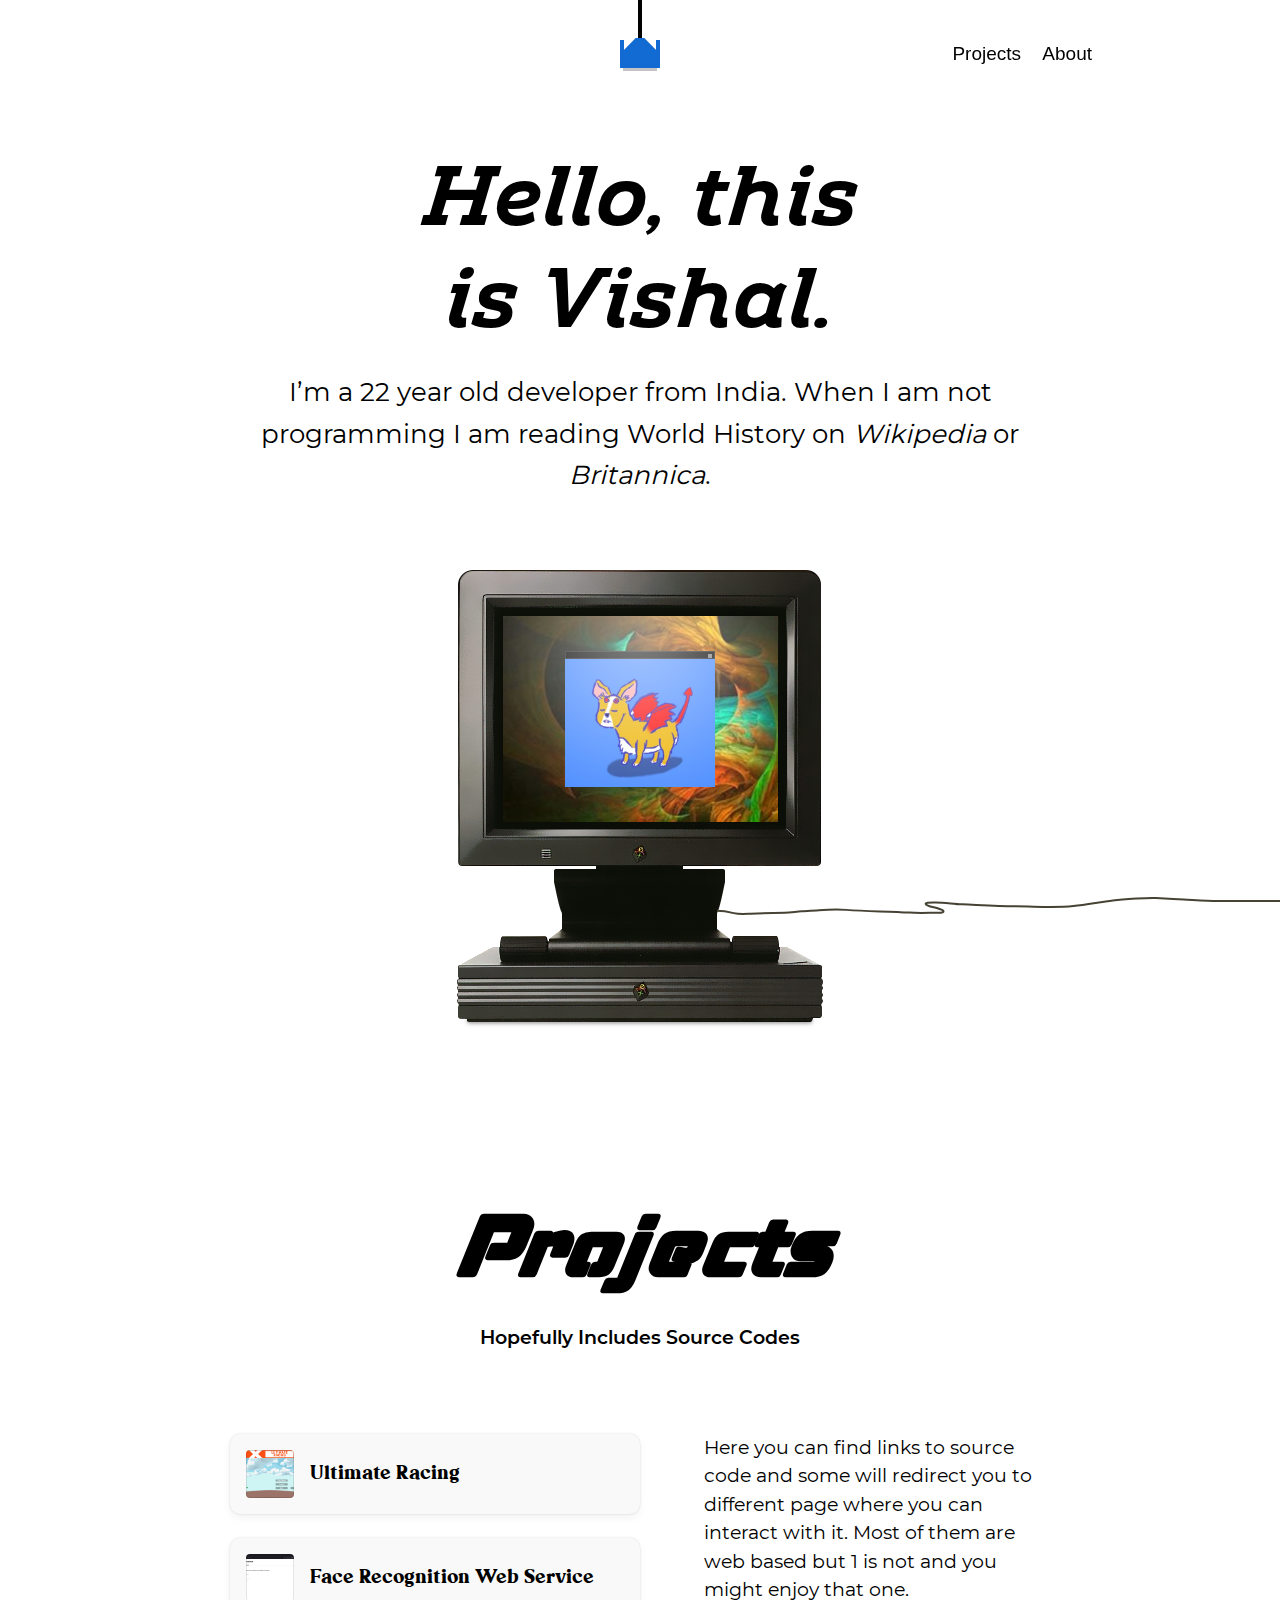
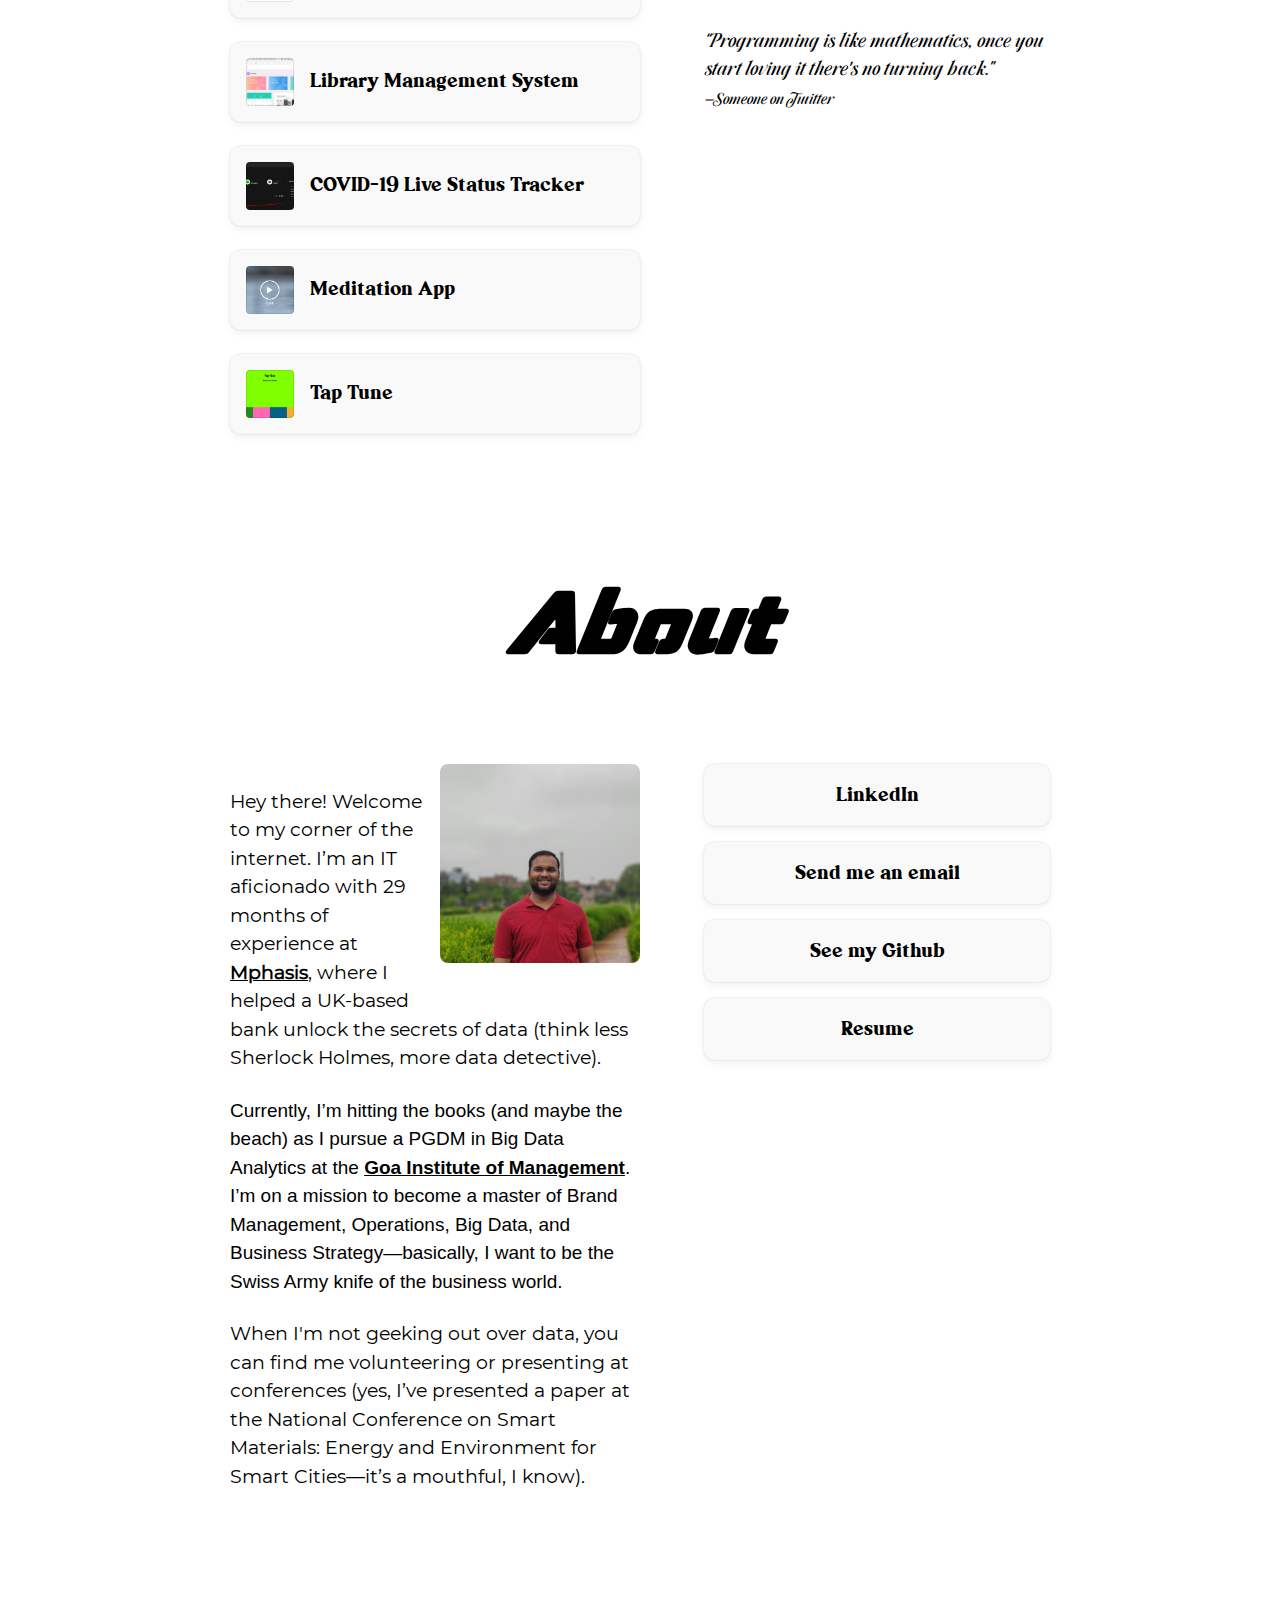
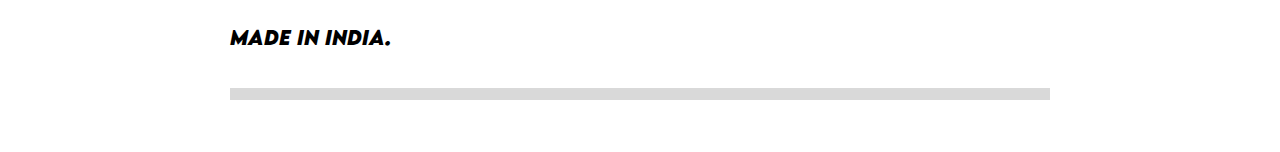
<file: index.html>
<!DOCTYPE html><html lang="en">

<meta http-equiv="content-type" content="text/html;charset=utf-8" />
<head>
    <meta charset="UTF-8">
    <meta name="viewport" content="width=device-width, initial-scale=1.0">
    <meta http-equiv="X-UA-Compatible" content="ie=edge">
    <meta name="description" content="I’m a 21 year old  developer from India.">
    <link rel="apple-touch-icon-precomposed" href="apple-touch-icon.png">
    
    <link rel="icon shortcut" href="Media/images/icon.ico">
    <link rel="stylesheet" type="text/css" href="CSS/reset.css">
    <link rel="stylesheet" type="text/css" href="CSS/stylesheet.css">
    <link rel="stylesheet" type="text/css" href="CSS/style.css">
    <link rel="stylesheet" href="https://maxcdn.bootstrapcdn.com/bootstrap/4.5.2/css/bootstrap.min.css">
    <script src="https://ajax.googleapis.com/ajax/libs/jquery/3.5.1/jquery.min.js"></script>
    <script src="https://cdnjs.cloudflare.com/ajax/libs/popper.js/1.16.0/umd/popper.min.js"></script>
    <script src="https://maxcdn.bootstrapcdn.com/bootstrap/4.5.2/js/bootstrap.min.js"></script>
    <title>Vishal Rajoriya</title>
</head>
<body class="pulp">
     <main>  
         <header> 
             <nav> 
                 <a href="#" title="Doesnt need a Title" class="logo"> 
                     <figure> 
                        <svg fill="none" height="71" width="40" xmlns="http://www.w3.org/2000/svg">
                            <path d="M18 0h4v38h-4z" fill="#000" class="cable"/>
                            <g fill="#126bd3">
                                <path d="M0 54h40v14H0zM0 40h4v14H0zM36 40h4v14h-4z"/>
                                <path d="M15.667 38h8.666L40 54H0z"/>
                            </g>
                            <path d="M3 71h34v-3H3z" fill="#c4c4c4"/>
                        </svg> 
                    </figure> 
                </a> 
                <ul class="menu"> 
                    <li><a href="#projects">Projects</a></li> 
                    <li><a href="#about">About</a></li> 
                </ul> 
            </nav> 
        </header>  
        <section class="introduction"> 
            <div class="content"> 
                <header> 
                    <h1 style="font-family: hen1;">Hello, this<br> is Vishal.</h1> 
                    <h2 style="font-family: mons;">I’m a 22 year old developer from India. When I am not programming I am reading 
                        World History on <a href="https://en.wikipedia.org/wiki/Timelines_of_world_history"><i>Wikipedia</i></a> 
                        or <a href="https://www.britannica.com/place/ancient-Rome"><i>Britannica</i></a>.</h2> 
                </header> 
            </div> 
            <figure class="computer"> 
                <figure class="monitor"></figure> 
                <figure class="video"> 
                    <div class="desktop"> 
                        <div class="dancing-baby window">

                        </div> 
                    </div> 
                </figure> 
                <figure class="cord"> 
                    <svg fill="none" height="18" width="501" xmlns="http://www.w3.org/2000/svg">
                        <path d="M0 13.75c5.741 0 11.129.982 16.7 2.347 5.62 1.377 11.136.84 16.84.573a929.11 929.11 0 0134.262-.955c5.546-.054 11.153-1.02 16.7-1.364 5.821-.362 11.64-.626 17.452-1.091 8.968-.718 18.483-1.109 27.471-.382 20.992 1.697 41.946 1.283 62.959 2.728 9.912.682 20.062.11 30.004.11.694 0 4.702-.19 4.008-1.72-.672-1.482-3.177-1.638-4.453-2.21-3.455-1.547-7.44-1.436-11.022-3.191-7.614-3.732 5.67-3.192 7.905-3.192 8.769 0 17.423 1.59 26.191 1.964 17.682.753 35.242 1.964 52.967 1.964 19.383 0 39.103 1.808 58.422-.245 18.505-1.967 36.792-6.178 55.416-7.012 9.01-.403 18.15-1.376 27.165-.982 9.221.403 18.446.895 27.667 1.364 11.493.585 22.83 1.473 34.346 1.473"/>
                    </svg>
                 </figure> 
                </figure> 
            </section>  


            <section class="projects" id="projects"> 
                <div class="content"> 
                    <header> 
                        <h1  style="font-family: per;">Projects</h1> 
                        <h3 style="font-family: mons2;">Hopefully Includes Source Codes</h3> 
                    </header> 
                    <div class="side-by-side"> 
                        <ul class="items"> 
                            <li> 
                                <a href="https://github.com/amVishalRajoriya/Ultimate-Racing" title="Ultimate Racing"> 
                                    <figure> 
                                        <div class="artwork" style="background-image:url(Media/images/ultimate-racing.png)">
                                        </div> 
                                    </figure> 
                                <cite style="font-family: ran;">Ultimate Racing</cite> 
                                </a> 
                            </li> 
                            
                            <li> 
                                <a href="https://github.com/amVishalRajoriya/face-recognition-flask-app" title="Face Recognition Web Service"> 
                                    <figure> 
                                        <div class="artwork" style="background-image:url(Media/images/facial-recognition.png)">
                                        </div> 
                                    </figure> 
                                    <cite style="font-family: ran;">Face Recognition Web Service</cite> 
                                </a> 
                            </li>
                            
                            <li> 
                                <a href="https://github.com/amVishalRajoriya/Library-Management-System-using-Angular-Spring-Boot-and-Oracle" title="Library Management System"> 
                                    <figure> 
                                        <div class="artwork" style="background-image:url(Media/images/Library-Management-dashboard.png)">
                                        </div> 
                                    </figure> 
                                    <cite style="font-family: ran;">Library Management System</cite>
                                </a> 
                            </li> 
                            
                            
                            <li> 
                                <a href="covid-live-tracker/index.html" title="COVID-19 Live Status Tracker"> 
                                    <figure> 
                                        <div class="artwork" style="background-image:url(Media/images/covid-tracker-app.png)">
                                        </div> 
                                    </figure> 
                                    <cite style="font-family: ran;">COVID-19 Live Status Tracker</cite>
                                </a> 
                            </li> 
    
                            <li> 
                                <a href="Meditation_app/index.html" title="Meditation App"> 
                                    <figure> 
                                        <div class="artwork" style="background-image:url(Media/images/Meditation-app.png)">
                                        </div> 
                                    </figure> 
                                    <cite style="font-family: ran;">Meditation App</cite>
                                </a> 
                            </li>
                            
                            <li> 
                                <a href="Tap-Tune/index.html" title="Tap Tune"> 
                                    <figure> 
                                        <div class="artwork" style="background-image:url(Media/images/tap-tune.png)">
                                        </div> 
                                    </figure> 
                                    <cite style="font-family: ran;">Tap Tune</cite>
                                </a> 
                            </li> 
                            
                        </ul> 
                        <aside class="notes"> 
                            <p style="font-family: mons;">Here you can find links to source code and some will redirect you to different page where you can interact with it. Most of them are web based but 1 is not and you might enjoy that one.</p> 
                            <blockquote  style="font-family:handyQuote;"> “Programming is like mathematics, once you start loving it there's no turning back.” <br>
                                <small>—<a href="https://twitter.com/itsbaibhav/status/1422830975092805635" target="_blank" >Someone on Twitter</a></small> 
                            </blockquote> 
                        </aside>
                    </div>
                </div>
            </section>     
        

        <section class="about" id="about"> 
            <div class="content"> 
                <header> 
                    <h1 style="text-align: center;font-family: per;">About</h1> 
                </header> 
                <div class="side-by-side"> 
                    <article> <figure class="photo"> 
                        <img src="Media/images/mugshot-1.jpg" width="200" height="218" title="File photo"> 
                    </figure>
                    <p style="font-family: mons;">Hey there! Welcome to my corner of the internet. I’m an IT aficionado with 29 months of experience at <u><a href="https://www.mphasis.com/home.html" style="text-decoration: none;color: black;font-weight: 900;">Mphasis</a></u>, where I helped a UK-based bank unlock the secrets of data (think less Sherlock Holmes, more data detective).</p>
                        <p>Currently, I’m hitting the books (and maybe the beach) as I pursue a PGDM in Big Data Analytics at the <u><a href="https://gim.ac.in/" style="text-decoration: none;color: black;font-weight: 900;">Goa Institute of Management</a></u>. I’m on a mission to become a master of Brand Management, Operations, Big Data, and Business Strategy—basically, I want to be the Swiss Army knife of the business world.</p>
                        <p style="font-family: mons;">When I'm not geeking out over data, you can find me volunteering or presenting at conferences (yes, I’ve presented a paper at the National Conference on Smart Materials: Energy and Environment for Smart Cities—it’s a mouthful, I know).</p> 
                        </article> 
                    
                        <nav class="links"> 
                            <ul> 
                                <li><a href="https://www.linkedin.com/in/vishal-rajoriya-156888165/" style="font-family: ran;">LinkedIn</a></li> 
                                <li><a href="mailto:vishalrajauriya2013@gmail.com?subject=Hey" style="font-family: ran;">Send me an email</a></li>
                                <li><a href="https://github.com/amVishalRajoriya" style="font-family: ran;">See my Github</a></li> 
                                <li><a href="/Media/docs/VISHALRAJORIYA_RESUME.pdf" style="font-family: ran;">Resume</a></li> 
                            </ul> 
                        </nav> 
                    </div> 
                </div> 
            </section>  
            
            <footer> <div class="content"> <p style="font-family: lem2;">Made in India.</p> </div> </footer> 
        </main> 
        
        <script src="js/main.js"></script> </body>

</html>
</file>
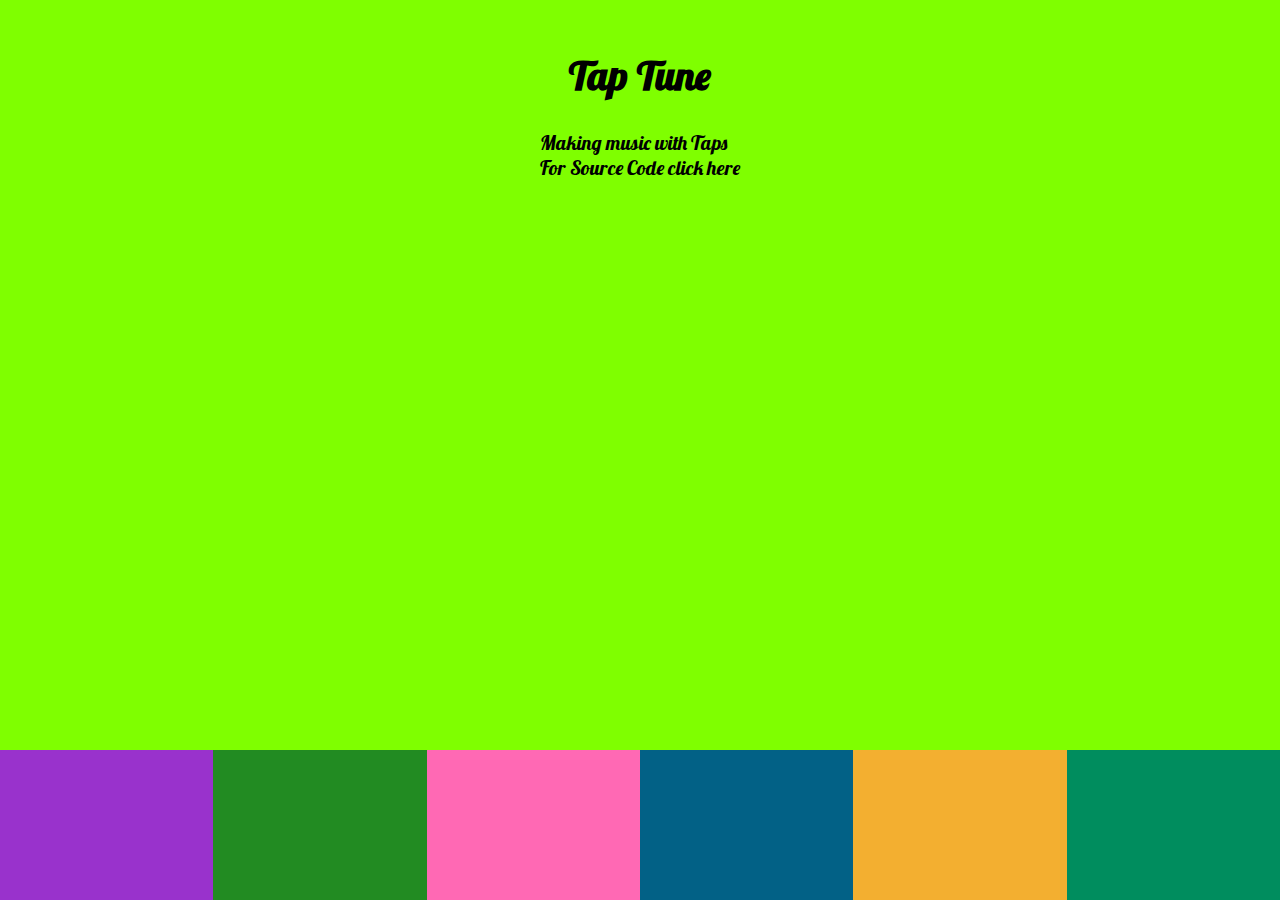
<file: Tap-Tune/index.html>
<!DOCTYPE html>
<html lang="en">
<head>
    <meta charset="UTF-8">
    <meta http-equiv="X-UA-Compatible" content="IE=edge">
    <meta name="viewport" content="width=<head>, initial-scale=1.0">
    <link rel="preconnect" href="https://fonts.googleapis.com">
    <link rel="preconnect" href="https://fonts.gstatic.com" crossorigin>
    <link href="https://fonts.googleapis.com/css2?family=Lobster&display=swap" rel="stylesheet"> 
    <link rel="stylesheet" href="style.css">
    <title>Tap Tune</title>
</head>
<body>
    <div class="app">
        <header>
            <h1>Tap Tune</h1>
            <p>Making music with Taps</p>
            <p>For Source Code click <a href="https://github.com/amVishalRajoriya/Tap-Tune">here</a></p>
        </header>
        <div class="colorballs">

        </div>
        <div class="pads">

            <div class="pad1">
                <audio class="sound" src="sounds/bubbles.mp3"></audio>
            </div>
            <div class="pad2">
                <audio class="sound" src="sounds/clay.mp3"></audio>
            </div>
            <div class="pad3">
                <audio class="sound" src="sounds/confetti.mp3"></audio>
            </div>
            <div class="pad4">
                <audio class="sound" src="sounds/glimmer.mp3"></audio>
            </div>
            <div class="pad5">
                <audio class="sound" src="sounds/moon.mp3"></audio>
            </div>
            <div class="pad6">
                <audio class="sound" src="sounds/ufo.mp3"></audio>
            </div>
        </div>
    </div>

    <script src="app.js"></script>
</body>
</html>
</file>
<file: CSS/stylesheet.css>
@font-face{
	font-family:Noe Text;
	src:url(NoeText.1c313b59.woff2) format("woff2"),url(NoeText.b48b0029.woff) format("woff");
	font-weight:400;
	font-style:normal
	}
@font-face{
	font-family:Noe Text;
src:url(NoeText-Bold.529838f6.woff2) format("woff2"),url(NoeText-Bold.2d2126b9.woff) format("woff");
font-weight:700;
font-style:normal
}

@font-face{
	font-family:Noe Text;
src:url(NoeText-SemiBoldItalic.d4eff6a8.woff2) format("woff2"),url(NoeText-SemiBoldItalic.509836cc.woff) format("woff");
font-weight:600;
font-style:italic
}

@font-face{font-family:Noe Text;
src:url(NoeText-BoldItalic.c31d9f21.woff2) format("woff2"),url(NoeText-BoldItalic.d7d267e1.woff) format("woff");
font-weight:700;
font-style:italic
}
@font-face{
	font-family:Noe Text;
	src:url(NoeText-BlackItalic.026314c4.woff2) format("woff2"),url(NoeText-BlackItalic.6ed359b5.woff) format("woff");
	font-weight:900;
	font-style:italic
	}
@font-face{
		font-family:Noe Text;
		src:url(NoeText-SemiBold.a7fa5716.woff2) format("woff2"),url(NoeText-SemiBold.26dc69ac.woff) format("woff");
		font-weight:600;
		font-style:normal
		}
@font-face{
	font-family:Noe Text;
	src:url(NoeText-Black.3ad57c14.woff2) format("woff2"),url(NoeText-Black.56181d0d.woff) format("woff");
	font-weight:900;font-style:normal
	}
	@font-face{
		font-family:Noe Text;
	src:url(NoeText-Italic.4441f20a.woff2) format("woff2"),url(NoeText-Italic.ae378d26.woff) format("woff");
	font-weight:400;
	font-style:italic}
</file>
<file: CSS/style.css>
@font-face{
    font-family: 'handyQuote';
    src: url(fonts/HandyQuomteRegular-6YLLo.ttf);

}

@font-face{
    font-family: 'per';
    src: url(fonts/Pervitina-Dex-FFP.ttf);

}

@font-face{
    font-family: 'hen1';
    src: url(fonts/Amazing-Slab-Bold-Italic-trial.ttf);
}

@font-face{
    font-family: 'lem';
    src: url(fonts/LemonMilkMediumItalic-d95nl.otf);
}

@font-face{
    font-family: 'lem2';
    src: url(fonts/LemonMilkBoldItalic-PKZ3P.otf);
}

@font-face{
    font-family: 'mons';
    src: url(fonts/MontserratRegular-BWBEl.ttf);
}

@font-face{
    font-family: 'mons2';
    src: url(fonts/MontserratSemibold-8M8PB.otf);
}

@font-face{
    font-family: 'ran';
    src: url(fonts/RanilleNormalRegular-EaZJj.ttf);
}

html{
    scroll-behavior: smooth;
  }
.pulp{
    /*font-family:Noe Text,serif;*/
    font-size:19px;
    line-height:1.5;
    -webkit-font-smoothing:antialiased;
    color:#000;background-color:#fff
}
@media (prefers-color-scheme:dark)
{.pulp{color:#fff;background-color:#000}}.pulp *{box-sizing:border-box;-moz-box-sizing:border-box}.pulp h1{font-size:85px;font-weight:800;line-height:1.2}

@media (max-width:600px)
{.pulp h1{font-size:60px}}.pulp h2{font-size:26px;line-height:1.6}.pulp h3{font-family:Helvetica Neue,sans-serif;font-size:19px;font-weight:500}.pulp em,.pulp i{font-style:italic}.pulp a{color:inherit}.pulp .content{padding-left:52px;padding-right:52px;margin:0 auto;max-width:924px}

@media (max-width:600px)
{.pulp .content{padding-left:32px;padding-right:32px}}.pulp .content *+*{margin-top:1.5rem}.pulp main>header{font-family:Helvetica Neue,sans-serif;font-size:19px;font-weight:500;position:fixed;width:100%;top:0;z-index:9}
.pulp main>header nav{zoom:1;display:block;position:relative;max-width:1000px;margin:0 auto}
.pulp main>header nav:after,
.pulp main>header nav:before{content:"";display:table}
.pulp main>header nav:after{clear:both}
.pulp main>header .logo{position:absolute;width:100%;text-align:center}
.pulp main>header .logo .cable{fill:#000}

@media (prefers-color-scheme:dark)
{.pulp main>header .logo .cable{fill:#343434}}
.pulp main>header .menu{position:relative;z-index:2;float:right;margin:32px;padding:8px 16px;border-radius:8px;background:hsla(0,0%,100%,.75)}
.pulp main>header .menu li{display:inline-block}
.pulp main>header .menu li:not(:last-child){margin-right:16px}
.pulp main>header .menu a{text-decoration:none;color:inherit}

@media (prefers-color-scheme:dark)
{.pulp main>header .menu{background:rgba(0,0,0,.75)}}

@media (max-width:600px)
{.pulp main>header .menu{display:none;}}
.pulp main>section{padding-top:92px}
.pulp main>section header{padding-top:52px;padding-bottom:52px}


@media (max-width:600px)
{.pulp main>section header{padding-top:32px;padding-bottom:32px}}
.pulp main>section .side-by-side{display:table;width:100%}
.pulp main>section .side-by-side>*{display:table-cell;vertical-align:top}
.pulp main>section .side-by-side>:last-child{width:50%;padding-left:64px

}@media (max-width:600px)
{.pulp main>section .side-by-side>*{display:block}
.pulp main>section .side-by-side>:last-child{width:auto;padding-left:0}}
.pulp main>footer{padding-top:52px;padding-bottom:52px;font-family:Helvetica Neue,sans-serif;font-weight:500}


@media (max-width:600px)
{.pulp main>footer{padding-top:32px;padding-bottom:32px}}
.pulp main>footer .content{margin-top:64px}
.pulp main>footer .content p{margin-top:0}
.pulp main>footer .content:after{content:"";display:block;height:32px;border-bottom:12px solid rgba(0,0,0,.15)}

@media (prefers-color-scheme:dark)
{.pulp main>footer .content:after{border-bottom:12px solid hsla(0,0%,100%,.1)}}
.pulp .introduction{text-align:center}
.pulp .introduction .computer{display:block;margin:0 auto;position:relative;width:100%;overflow:hidden}
.pulp .introduction .computer .monitor{
    display:block;background-position:top;background-repeat:no-repeat;
    background-image:url(../Media/images/Computer-Sprite.png);height:484px;z-index:1;background-position-y:top}


@media (prefers-color-scheme:dark)
{.pulp .introduction .computer .monitor{background-position-y:bottom}}
.pulp .introduction .computer .video{
    z-index:-1;display:table;position:absolute;text-align:center;top:58px;
    left:50%;margin-left:-138px;width:276px;height:209px;background:url(../Media/images/Wallpaper.jpg)
}
.pulp .introduction .computer .video .desktop{display:table-cell;vertical-align:middle}
.pulp .introduction .computer .cord{position:absolute;left:50%;margin-left:75px;top:340px;width:100%;height:32px}
.pulp .introduction .computer .cord svg{position:absolute;left:2px;stroke-width:2px}
.pulp .introduction .computer .cord:after{content:"";display:block;position:absolute;left:501px;top:3px;right:0;height:2px}
.pulp .introduction .computer .cord svg{stroke:#464334}.pulp .introduction .computer .cord:after{background:#464334}

@media (prefers-color-scheme:dark){
    .pulp .introduction .computer .cord svg{stroke:#191813}
    .pulp .introduction .computer .cord:after{background:#191813}}
    .pulp .introduction .computer .window{position:relative;background:#000}
    .pulp .introduction .computer .window:before{content:"";display:block;border:1px solid #222;background:#000;height:8px}
    .pulp .introduction .computer .window:after{content:"";display:block;position:absolute;top:3px;right:3px;width:4px;height:4px;background:grey}
    .pulp .introduction .computer .dancing-baby{margin:0 auto;width:150px;height:136px;background-size:cover;background-image:url(../Media/images/dragon.webp)}
    .pulp .work{text-align:center}.pulp .work .container{margin-bottom:32px}
    .pulp .work .selection{padding:32px;margin:-32px;overflow:hidden;box-sizing:content-box}
    .pulp .work .selection.card-presentation{perspective:1000;transform:translateZ(0)}
    .pulp .work .selection.card-presentation *+*{margin-top:0}
    .pulp .work .selection.card-presentation article,.pulp .work .selection.card-presentation li{width:100%;height:500px}
    .pulp .work .selection.card-presentation li{cursor:pointer;will-change:transform,margin-top;transition:all .45s ease-out,margin-top .2s ease-out}
    .pulp .work .selection.card-presentation li .caption,.pulp .work .selection.card-presentation li cite{opacity:0}
    .pulp .work .selection.card-presentation li.is-selected .caption,
    .pulp .work .selection.card-presentation li.is-selected cite{opacity:1}
    .pulp .work .selection.card-presentation li:not(:last-child):after{
        content:"";display:block;position:absolute;top:0;left:0;width:100%;height:100%;
        transition:all .25s ease-out;background-image:linear-gradient(transparent,rgba(0,0,0,.5));
        background-repeat:no-repeat;border-radius:inherit;pointer-events:none}
        .pulp .work .selection.card-presentation li.is-selected:after{opacity:0;background-position-y:300px}
        .pulp .work .selection.card-presentation li:not(.is-selected):hover{margin-top:-16px}
        .pulp .work .selection.card-presentation li:not(.is-selected):hover cite{opacity:1}
        .pulp .work .selection.card-presentation li:not(.is-selected):active{margin-top:0}
        .pulp .work .selection.card-presentation:after{content:"";position:absolute;z-index:99;transition:opacity .25s ease-out;
            width:100%;left:0;bottom:0;border-bottom:10px solid rgba(0,0,0,.05)}
            
            
@media (prefers-color-scheme:dark){
    .pulp .work .selection.card-presentation:after{border-bottom:10px solid hsla(0,0%,100%,.05)}}
    .pulp .work .selection.card-presentation.has-selection:after{opacity:0}
    .pulp .work .items{position:relative}
    .pulp .work .items article{
        width:100%;height:500px;background-position:50%;background-size:cover;
        background-color:grey;border-radius:8px;box-shadow:0 0 16px rgba(0,0,0,.1)
    }
    .pulp .work .items article header{text-align:left;padding:16px}
    .pulp .work .items article cite{
        font-family:Helvetica Neue,sans-serif;font-size:32px;font-weight:600;
        color:#fff;text-shadow:0 2px 2px rgba(0,0,0,.1);text-align:left;
        padding:8px 16px;background:#000;border-radius:99px;white-space:nowrap
}

@media (max-width:600px){
    .pulp .work .items article cite{font-size:26px}}
    .pulp .work .items .caption{
        font-family:Helvetica Neue,sans-serif;transition:opacity .25s ease-out;
        padding:16px;color:#9a9a9a;transform:translateZ(0)
    }
    .pulp .projects header{text-align:center}
    .pulp .projects .items a{
        display:table;width:100%;padding:16px;
        font-family:Helvetica Neue,sans-serif;font-weight:500;border-radius:10px;
        color:inherit;text-decoration:none;line-height:1.3;
        box-shadow:0 0 2px rgba(0,0,0,.15),0 4px 8px rgba(0,0,0,.05);background:#f9f9f9
    }
    .pulp .projects .items a:hover{background-color:#fff}

@media (prefers-color-scheme:dark){
    .pulp .projects .items a{background:#1c1c1c}
    .pulp .projects .items a:hover{background-color:#232323}}
    .pulp .projects .items a figure{display:table-cell;vertical-align:top;width:48px}
    .pulp .projects .items a figure .artwork{
        width:48px;height:48px;border-radius:4px;background-color:#555;
        background-size:cover;background-repeat:no-repeat;background-position:50%
    }
    .pulp .projects .items a figure .artwork:after{
        content:"";display:block;width:inherit;height:inherit;border:1px solid rgba(0,0,0,.1);
        border-radius:inherit;box-sizing:border-box
    }
    .pulp .projects .items a cite{display:table-cell;vertical-align:middle;padding-left:16px}
    .pulp .projects blockquote{font-style:italic}
    .pulp .projects blockquote a{text-decoration:none}
    .pulp .about figure.photo{float:right;padding:0 0 16px 16px}
    .pulp .about figure.photo img{max-width:100%;height:auto;border-radius:8px}

@media (max-width:800px){
    .pulp .about figure.photo{width:50%}}
    .pulp .about .links *+*{margin-top:16px}.pulp .about .links a{display:block;color:inherit;font-family:Helvetica Neue,sans-serif;font-weight:500;text-decoration:none;text-align:center;height:62px;line-height:62px;border-radius:10px;box-shadow:0 0 2px rgba(0,0,0,.15),0 4px 8px rgba(0,0,0,.05);background-color:#f9f9f9}.pulp .about .links a:hover{background-color:#fff}@media (prefers-color-scheme:dark){.pulp .about .links a{background-color:#1c1c1c}.pulp .about .links a:hover{background-color:#232323}}
</file>
<file: Tap-Tune/style.css>
*{
    margin: 0;
    padding: 0;
    box-sizing: border-box;
}

body{
    font-family: 'Lobster', cursive;
    background: chartreuse;
}

body a{
    text-decoration: none;
    color: black;
}

.app{
    height: 100vh;
    display: flex;
    flex-direction: column;
    justify-content: space-between;
    align-items: center;
}


header h1{
    margin: 50px 0px 30px 0px;
    text-align: center;
    font-size: 40px;
}

header p{
    font-size: 20px;
}

.pads{
    background: chocolate;
    width: 100%;
    display: flex;
}


.pads > div{
    height: 150px;
    width: 150px;
    flex: 1;
}

.pad1{
    background: darkorchid;
}

.pad2{
    background: forestgreen;
}

.pad3{
    background: hotpink;
}

.pad4{
    background: rgb(2, 97, 134);
}

.pad5{
    background: rgb(243, 175, 48);
}

.pad6{
    background: rgb(0, 141, 94);
}


@keyframes jump{
    0%{
        bottom: 0%;
        left: 20%;
    }
    50%{
        bottom: 50%;
        left: 50%;
    }
    100%{
        bottom: 0%;
        left: 80%;
    }
}


.colorballs > div{
    position: absolute;
    height: 50px;
    width: 50px;
    border-radius: 50%;
    bottom: 0%;
    left: 20%;
    z-index: -1;
}
</file>
